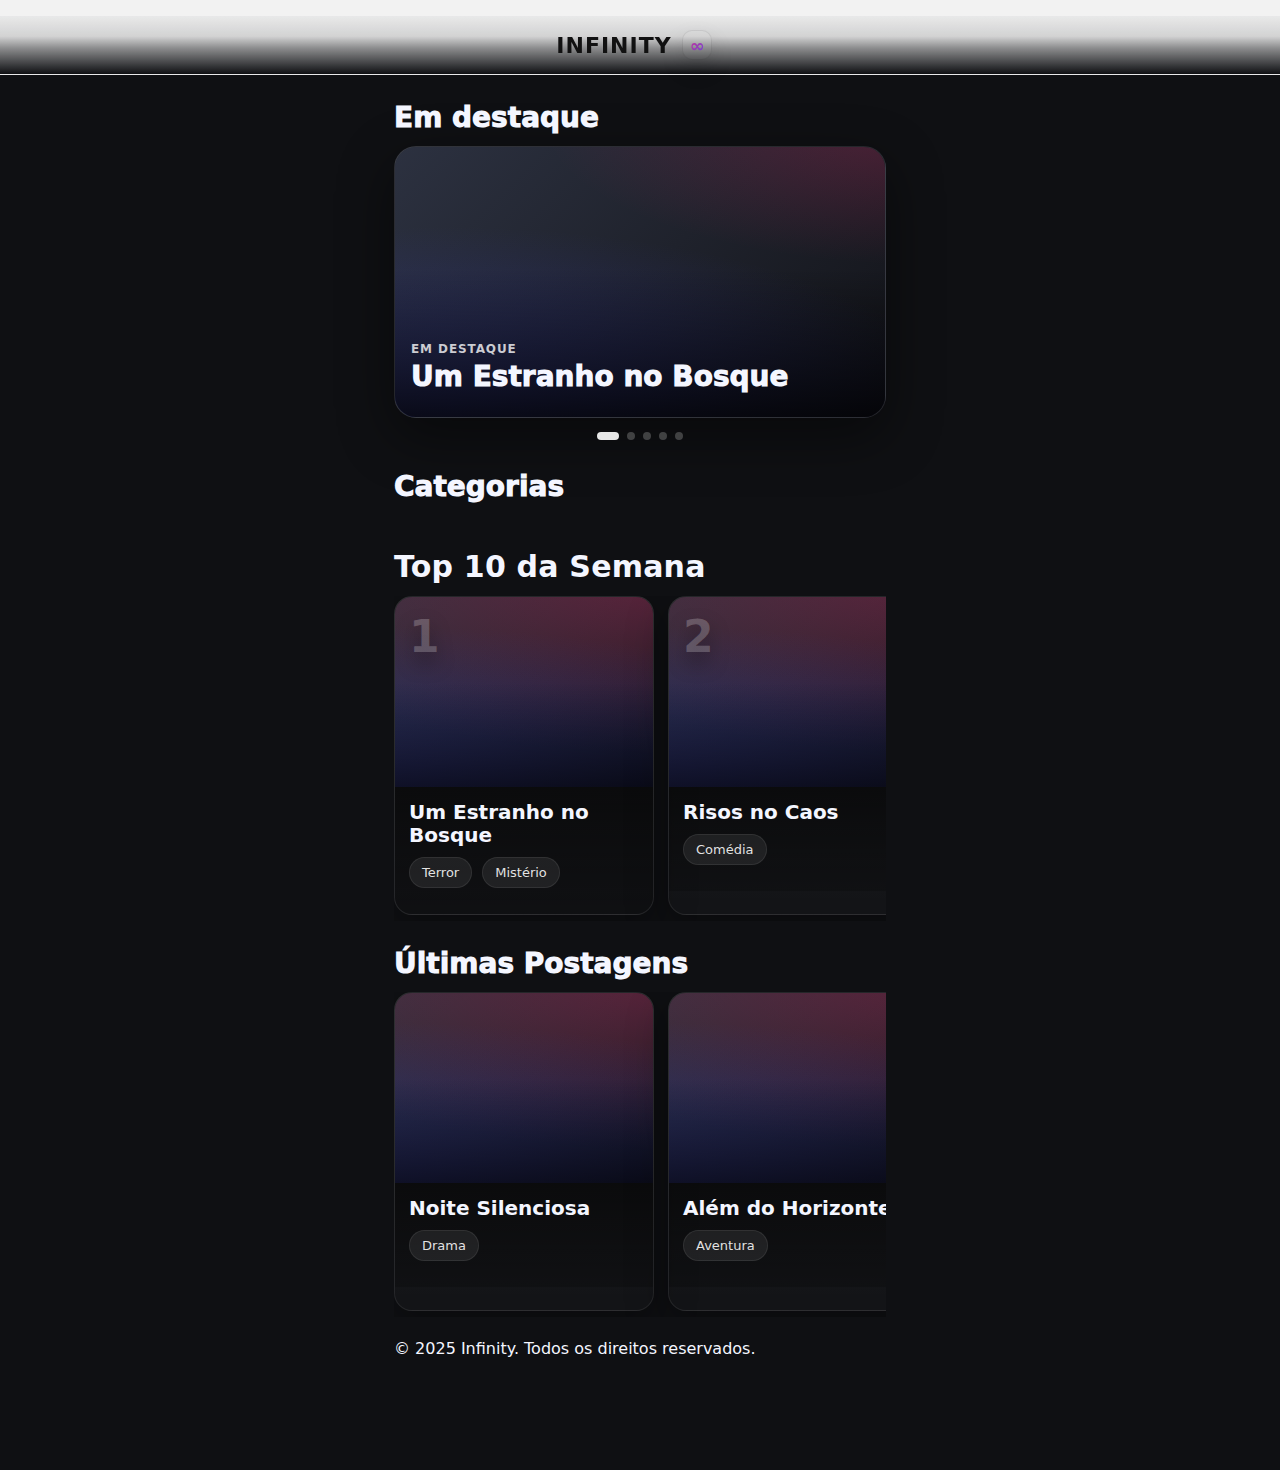
<file: index.html>
<!doctype html>
<html lang="pt-BR">
<head>
  <meta charset="utf-8" />
  <meta name="viewport" content="width=device-width,initial-scale=1" />
  <title>Infinity</title>
  <link rel="stylesheet" href="styles.css" />
</head>

<body>
  <div class="shell" style="width:100%">
    <div class="topbar" aria-hidden="true"></div>

    <!-- Drawer -->
    <div id="backdrop" class="backdrop" hidden></div>
    <aside id="drawer" class="drawer" aria-hidden="true">
      <div class="drawer-head">
        <strong>Categorias</strong>
        <button id="closeDrawer" class="icon-btn" aria-label="Fechar">✕</button>
      </div>
      <nav class="drawer-nav" id="drawerCats"></nav>
    </aside>

    <!-- Header fixo -->
    <header>
      <div class="header-inner">
        <button id="openDrawer" class="icon-btn" aria-label="Abrir menu">
          <div class="hamburger"><span></span></div>
        </button>

        <div class="brand" aria-label="Infinity">
          <span>INFINITY</span>
          <span class="badge" aria-hidden="true"></span>
        </div>

        <div class="header-actions">
          <button class="icon-btn" aria-label="Favoritos" id="favBtn">
            <svg width="18" height="18" viewBox="0 0 24 24" fill="none" aria-hidden="true">
              <path d="M12 17.3l-6.18 3.7 1.64-7.03L2 9.24l7.19-.62L12 2l2.81 6.62 7.19.62-5.46 4.73L18.18 21 12 17.3z"
                    stroke="rgba(255,255,255,.9)" stroke-width="1.6" stroke-linejoin="round"/>
            </svg>
          </button>

          <button class="icon-btn circle" aria-label="Perfil" id="profileBtn">
            <span style="width:18px;height:18px;border-radius:999px;border:2px solid rgba(255,255,255,.9);display:inline-block"></span>
          </button>
        </div>
      </div>
    </header>

    <main class="page">
      <!-- 1) HERO DESTAQUE -->
      <div class="section-row" style="margin-top:8px">
        <h3>Em destaque</h3>
        <button class="see-all" id="seeAllBtn">Ver tudo</button>
      </div>

      <section class="hero" aria-label="Destaque do catálogo" id="hero"></section>

      <!-- dots (opcional) -->
      <div class="dots" aria-label="Indicador de slides">
        <div class="dot active"></div>
        <div class="dot"></div>
        <div class="dot"></div>
        <div class="dot"></div>
        <div class="dot"></div>
      </div>

      <!-- 2) CONTINUAR ASSISTINDO (Firebase) -->
      <div class="section-row" id="cwHeader" style="display:none; margin-top:18px;">
        <h3>Continuar assistindo</h3>
        <button class="see-all" id="cwClear">Limpar</button>
      </div>
      <div class="h-scroll" role="list" id="continueList"></div>

      <!-- 3) CATEGORIAS -->
      <div class="section-row" style="margin-top:18px;">
        <h3>Categorias</h3>
      </div>
      <section class="cat-row" aria-label="Categorias" id="catRow"></section>

      <!-- 4) TOP 10 -->
      <h2 id="pageTitle" style="margin-top:18px;">Top 10 da Semana</h2>
      <div class="h-scroll" role="list" id="topList"></div>

      <!-- 5) ÚLTIMAS POSTAGENS -->
      <div class="section-row">
        <h3>Últimas Postagens</h3>
        <button class="see-all">Ver tudo</button>
      </div>
      <div class="h-scroll" role="list" id="latestList"></div>
<!-- CONTINUAR ASSISTINDO -->
<div class="section-row" id="cwHeader" style="display:none;">
  <h3>Continuar assistindo</h3>
  <button class="see-all" id="cwClear">Limpar</button>
</div>

<div class="h-scroll" role="list" id="continueList"></div>
      <footer class="footer">
  <p>© 2025 Infinity. Todos os direitos reservados.</p>
</footer>
    </main>

    <button class="fab" aria-label="Voltar ao topo"
      onclick="window.scrollTo({top:0, behavior:'smooth'})"></button>
  </div>

  <script type="module" src="app.js"></script>
<div id="popupPlayer" class="popup">
  <div class="popup-content">
    <h3>Abrir no player</h3>

    <button class="btn-player" onclick="abrirNoRave()">
      🎬 Abrir Player
    </button>

    <button class="btn-fechar" onclick="fecharPopup()">
      Fechar
    </button>
  </div>
</div>
</body>
</html>
</file>
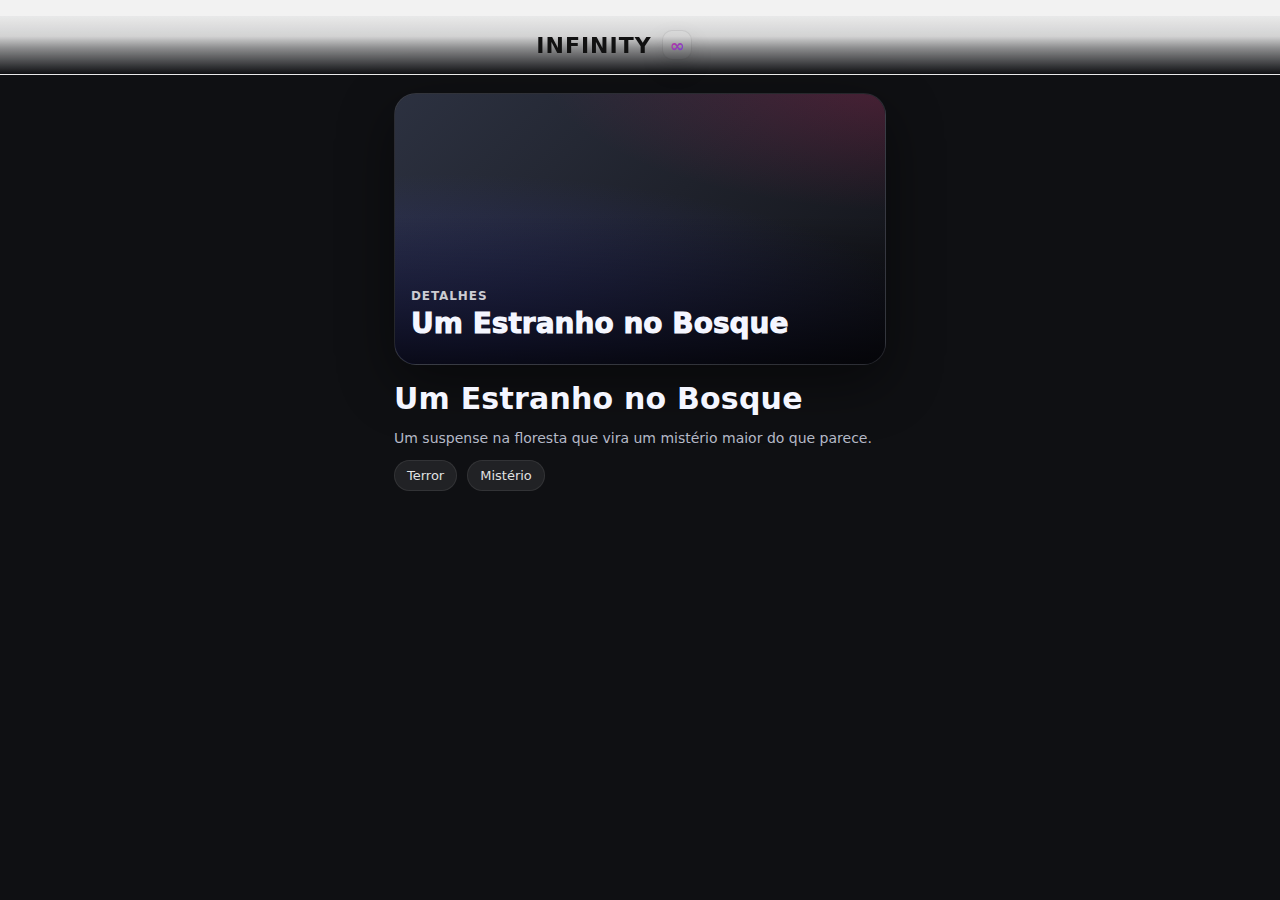
<file: detalhes.html>
<!doctype html>
<html lang="pt-BR">
<head>
  <meta charset="utf-8" />
  <meta name="viewport" content="width=device-width,initial-scale=1" />
  <title>Detalhes • Infinity</title>
  <link rel="stylesheet" href="styles.css" />
</head>
<body>
  <div class="shell" style="width:100%">
    <div class="topbar" aria-hidden="true"></div>

    <header>
      <div class="header-inner">
        <button class="icon-btn" onclick="history.back()" aria-label="Voltar">←</button>
        <div class="brand"><span>INFINITY</span></div>
        <div style="width:40px"></div>
      </div>
    </header>

    <main class="page">
      <div class="hero" id="cover"></div>

      <h2 id="title" style="margin-top:16px">Carregando...</h2>
      <p id="desc" class="muted"></p>

      <div class="chips" id="chips" style="margin-top:12px"></div>

      <div style="margin-top:16px; display:flex; gap:12px; flex-wrap:wrap;">
        <button class="btn primary" id="watchBtn"><span class="play"></span> ASSISTIR</button>
        <button class="btn" onclick="history.back()">VOLTAR</button>
      </div>
    </main>
  </div>

  <script type="module">
    import { MOVIES } from "./data.js";

    const params = new URLSearchParams(location.search);
    const id = params.get("id");
    const movie = MOVIES.find(m => m.id === id) || MOVIES[0];

    document.getElementById("title").textContent = movie.title;
    document.getElementById("desc").textContent = movie.description || "";

    document.getElementById("chips").innerHTML =
      (movie.genres || []).map(g => `<span class="chip">${g}</span>`).join("");

    // capa fake bonita (mesmo estilo do hero)
    document.getElementById("cover").innerHTML = `
      <div class="hero-top">
        <div class="hero-content">
          <div class="hero-kicker">DETALHES</div>
          <h4 class="hero-title">${movie.title}</h4>
        </div>
      </div>
    `;

    document.getElementById("watchBtn").addEventListener("click", () => {
      location.href = `player.html?id=${encodeURIComponent(movie.id)}`;
    });
  </script>
</body>
</html>
</file>
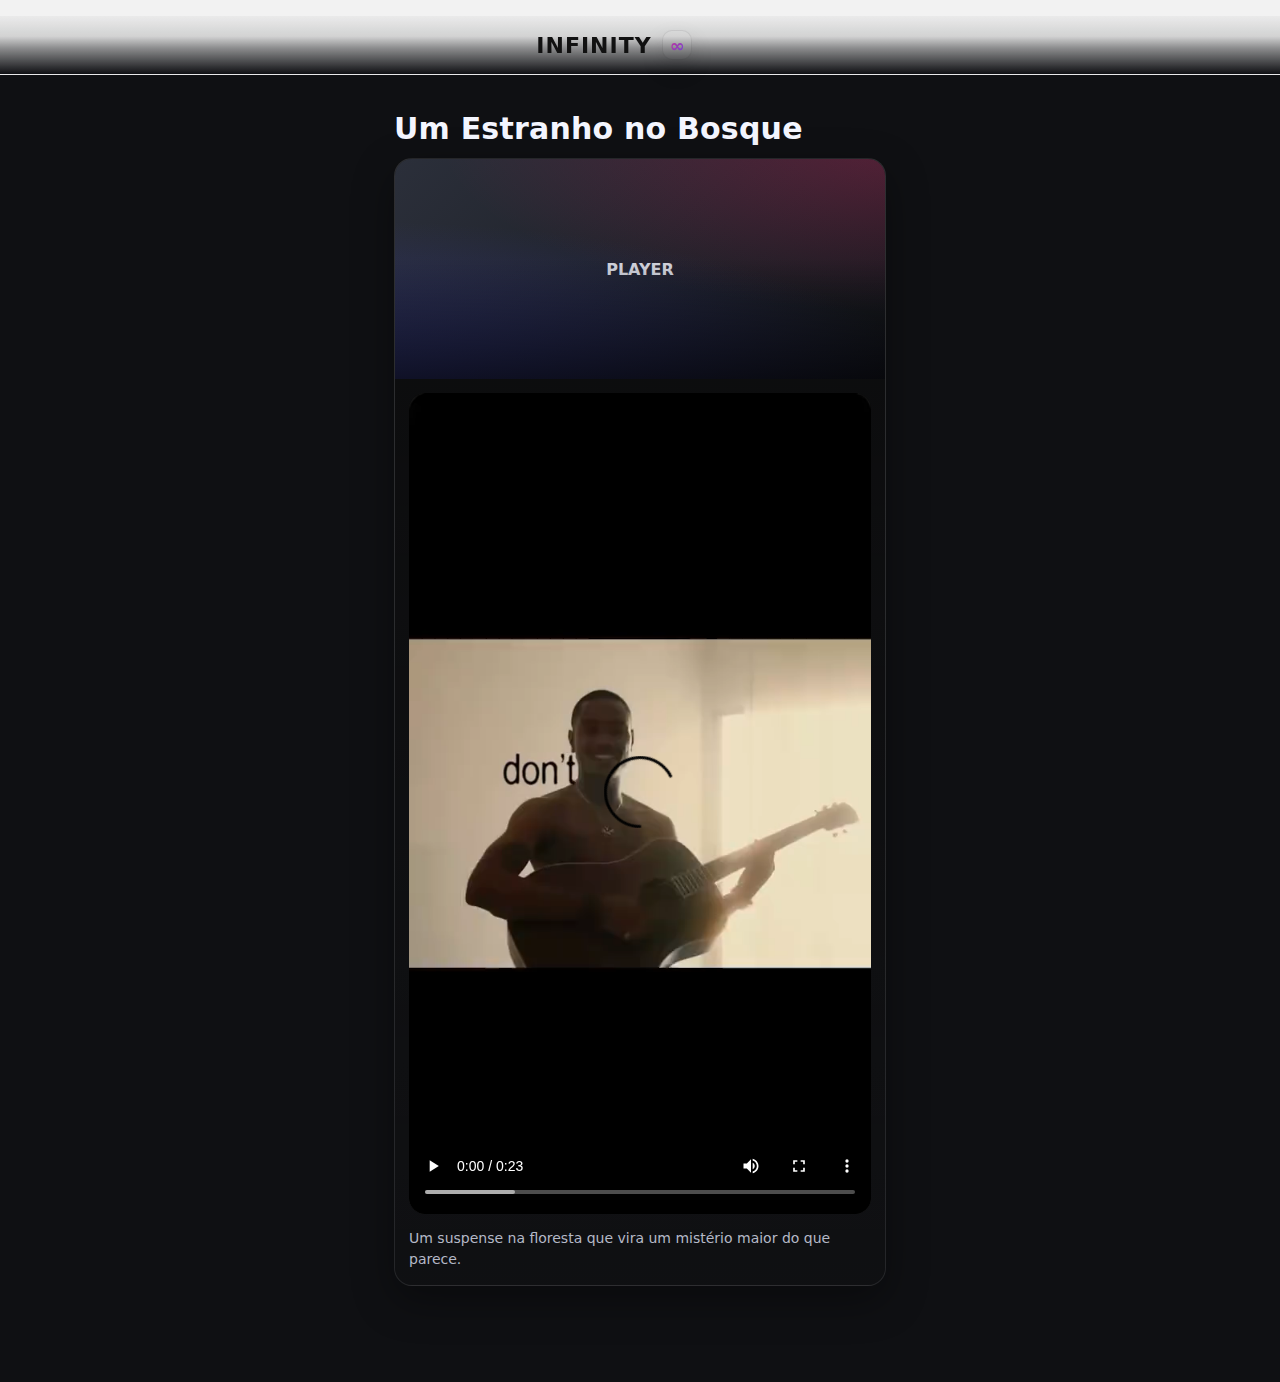
<file: player.html>
<!doctype html>
<html lang="pt-BR">
<head>
  <meta charset="utf-8" />
  <meta name="viewport" content="width=device-width, initial-scale=1" />
  <title>Player • Infinity</title>
  <link rel="stylesheet" href="styles.css" />
</head>
<body>
  <div class="shell" style="width:100%">
    <div class="topbar" aria-hidden="true"></div>

    <header>
      <div class="header-inner">
        <button class="icon-btn" onclick="history.back()" aria-label="Voltar">←</button>
        <div class="brand" aria-label="Infinity"><span>INFINITY</span></div>
        <div style="width:40px"></div>
      </div>
    </header>

    <main class="page">
      <h2 id="title">Carregando...</h2>

      <div class="card" style="min-width:auto;">
        <div class="poster" style="height:220px; display:grid; place-items:center;">
          <span style="opacity:.85; font-weight:900;">PLAYER</span>
        </div>

        <div class="card-body">
          <video id="video" controls playsinline
                 style="width:100%; border-radius:16px; background:#000;"></video>
          <p class="muted" id="desc"></p>
        </div>
      </div>
    </main>
  </div>

  <script type="module">
    import { MOVIES } from "./data.js";

    const params = new URLSearchParams(location.search);
    const id = params.get("id") || "default";
    const movie = MOVIES.find(m => m.id === id) || MOVIES[0];

    const titleEl = document.getElementById("title");
    const descEl  = document.getElementById("desc");
    const video   = document.getElementById("video");

    titleEl.textContent = movie.title || "Sem título";
    descEl.textContent  = movie.description || movie.desc || "";

    // vídeo (coloque sample.mp4 na pasta do site, ou troque em data.js)
    video.src = movie.videoSrc || "sample.mp4";
// ===== PROGRESSO (CONTINUAR ASSISTINDO) =====
const STORE_KEY = "infinity_progress_v1";

function loadProgress(){
  return JSON.parse(localStorage.getItem(STORE_KEY) || "{}");
}
function saveProgress(id, payload){
  const all = loadProgress();
  all[id] = payload;
  localStorage.setItem(STORE_KEY, JSON.stringify(all));
}

// quando o vídeo carregar metadata (duração disponível)
video.addEventListener("loadedmetadata", () => {
  const all = loadProgress();
  const saved = all[id];
  if(saved && typeof saved.t === "number" && saved.t > 0){
    // volta do tempo salvo
    video.currentTime = Math.min(saved.t, (video.duration || saved.dur || saved.t));
  }
});

// salva a cada 3 segundos enquanto estiver tocando
let tick = null;
video.addEventListener("play", () => {
  if(tick) return;
  tick = setInterval(() => {
    if(!id) return;
    saveProgress(id, {
      t: video.currentTime || 0,
      dur: video.duration || 0,
      title: movie?.title || movie?.name || "Vídeo",
      updatedAt: Date.now()
    });
  }, 3000);
});

video.addEventListener("pause", () => {
  if(tick){ clearInterval(tick); tick = null; }
  if(!id) return;
  saveProgress(id, {
    t: video.currentTime || 0,
    dur: video.duration || 0,
    title: movie?.title || movie?.name || "Vídeo",
    updatedAt: Date.now()
  });
});

// ao sair da página também salva
window.addEventListener("beforeunload", () => {
  if(!id) return;
  saveProgress(id, {
    t: video.currentTime || 0,
    dur: video.duration || 0,
    title: movie?.title || movie?.name || "Vídeo",
    updatedAt: Date.now()
  });
});
    // ===== CONTINUAR ASSISTINDO (localStorage) =====
    const KEY = "infinity_progress_v1";

    // carrega o tempo salvo quando o vídeo estiver pronto
    video.addEventListener("loadedmetadata", () => {
      const saved = JSON.parse(localStorage.getItem(KEY) || "{}");
      if (saved[id]?.t) {
        const safeTime = Math.min(saved[id].t, Math.max(0, (video.duration || 0) - 1));
        video.currentTime = safeTime;
      }
    });

    // salva a cada 3s
    let lastSave = 0;
    video.addEventListener("timeupdate", () => {
      const now = Date.now();
      if (now - lastSave < 3000) return;
      lastSave = now;

      const data = JSON.parse(localStorage.getItem(KEY) || "{}");
      data[id] = {
        t: video.currentTime,
        dur: video.duration || 0,
        title: movie.title,
        updatedAt: Date.now()
      };
      localStorage.setItem(KEY, JSON.stringify(data));
    });
  </script>
</body>
</html>
</file>
<file: styles.css>
:root{
  --bg:#0f1013;
  --panel:#17181d;
  --panel2:#1e2027;
  --text:#f4f6ff;
  --muted:#b5b9c7;
  --chip:#2a2d37;
  --stroke:rgba(255,255,255,.08);
  --accent:#3f46ff;
  --accent2:#ff2a6d;
  --radius:18px;

  /* topo claro */
  --top-bg1: rgba(245,246,248,.98);
  --top-bg2: rgba(232,235,240,.92);
  --top-stroke: rgba(0,0,0,.10);
  --top-text: #121318;
  --top-muted: rgba(0,0,0,.62);
}

*{box-sizing:border-box}
html,body{height:100%}
body{
  margin:0;
  font-family: system-ui, -apple-system, Segoe UI, Roboto, Arial, sans-serif;
  background:var(--bg);
  color:var(--text);
  -webkit-font-smoothing:antialiased;
  overflow-x:hidden;
}

.topbar{
  height:16px;
  background: transparent;
}

/* Header (TOPO CLARO) */
header{
  position:sticky;
  top:0;
  z-index:10;
  background: linear-gradient(to bottom, var(--top-bg1), var(--top-bg2));
  backdrop-filter: blur(10px);
  border-bottom:1px solid var(--top-stroke);
}

.header-inner{
  height:58px;
  display:flex;
  align-items:center;
  gap:12px;
  padding:0 14px;
  max-width:520px;
  margin:0 auto;
}

/* Botões no topo claro */
.icon-btn{
  width:40px;height:40px;
  border-radius:12px;
  border:1px solid var(--top-stroke);
  background:rgba(255,255,255,.7);
  display:grid;
  place-items:center;
  cursor:pointer;
  position:relative;
  color:var(--top-text);
}

/* hamburger escuro */
.hamburger{ width:18px;height:12px; position:relative; }
.hamburger:before,.hamburger:after,.hamburger span{
  content:"";
  position:absolute;left:0;right:0;
  height:2px;border-radius:2px;
  background:rgba(0,0,0,.72);
}
.hamburger:before{top:0}
.hamburger span{top:5px; opacity:.85}
.hamburger:after{bottom:0; opacity:.65}

.brand{
  display:flex;
  align-items:center;
  gap:10px;
  font-weight:950;
  letter-spacing:.9px;
  font-size:22px;
  flex:1;
  justify-content:center;
  user-select:none;
  text-transform:uppercase;
  color:var(--top-text);
}

/* Ícone ∞ só com CSS (sem imagem) */
.brand::after{
  content:"∞";
  display:inline-grid;
  place-items:center;
  width:28px;height:28px;
  border-radius:10px;
  background:rgba(255,255,255,.75);
  border:1px solid rgba(0,0,0,.08);
  box-shadow:0 10px 25px rgba(0,0,0,.10);
  font-size:18px;
  font-weight:900;
  letter-spacing:-1px;
  color: transparent;
  background-image: linear-gradient(135deg, var(--accent2), var(--accent));
  -webkit-background-clip: text;
  background-clip: text;
}

/* Mantém o badge (se você ainda estiver usando) */
.brand .badge{
  width:22px;height:22px;border-radius:8px;
  background:linear-gradient(135deg,var(--accent2),#ffb400);
  box-shadow:0 10px 25px rgba(255,42,109,.25);
  display:none; /* esconde pra não ficar duplo com o ∞ */
}

.header-actions{ display:flex; gap:10px; }
.circle{ border-radius:999px; }

/* Page */
.page{
  max-width:520px;
  margin:0 auto;
  padding:18px 14px 96px;
}

h2{ margin:18px 0 12px; font-size:30px; letter-spacing:.2px; }

/* scroll */
.h-scroll{
  display:flex;
  gap:14px;
  overflow:auto;
  padding-bottom:6px;
  scroll-snap-type:x mandatory;
  -webkit-overflow-scrolling:touch;
}
.h-scroll::-webkit-scrollbar{height:6px}
.h-scroll::-webkit-scrollbar-thumb{background:rgba(255,255,255,.12); border-radius:999px}

/* cards */
.card{
  scroll-snap-align:start;
  min-width:260px;
  background:linear-gradient(180deg, rgba(255,255,255,.06), rgba(255,255,255,.02));
  border:1px solid var(--stroke);
  border-radius:var(--radius);
  overflow:hidden;
  position:relative;
  box-shadow:0 14px 40px rgba(0,0,0,.35);
}

.poster{
  height:190px;
  background:
    radial-gradient(1000px 300px at -10% 110%, rgba(63,70,255,.35), transparent 60%),
    radial-gradient(900px 320px at 110% -10%, rgba(255,42,109,.28), transparent 55%),
    linear-gradient(135deg, #2b2f3a, #14161b);
  position:relative;
}
.poster::after{
  content:"";
  position:absolute; inset:0;
  background:linear-gradient(to top, rgba(0,0,0,.65), transparent 55%);
}
.rank{
  position:absolute;
  left:14px; top:14px;
  font-size:44px;
  font-weight:900;
  color:rgba(255,255,255,.22);
  text-shadow:0 10px 20px rgba(0,0,0,.35);
  z-index:2;
}

.card-body{
  padding:14px 14px 16px;
  background:linear-gradient(to bottom, rgba(0,0,0,.55), rgba(0,0,0,.20));
}
.title{
  font-size:20px;
  font-weight:900;
  margin:0 0 10px;
  line-height:1.15;
}
.chips{ display:flex; gap:10px; flex-wrap:wrap; }
.chip{
  font-size:13px;
  padding:7px 12px;
  border-radius:999px;
  background:rgba(255,255,255,.08);
  border:1px solid var(--stroke);
  color:rgba(255,255,255,.88);
  white-space:nowrap;
}

.section-row{
  display:flex;
  align-items:center;
  justify-content:space-between;
  margin-top:26px;
  margin-bottom:12px;
  gap:10px;
}
.section-row h3{ margin:0; font-size:28px; font-weight:950; }
.see-all{
  padding:10px 14px;
  background:rgba(255,255,255,.06);
  border:1px solid var(--stroke);
  color:rgba(255,255,255,.88);
  border-radius:999px;
  font-weight:800;
  font-size:14px;
  cursor:pointer;
}

/* hero */
.hero{
  border-radius:22px;
  border:1px solid var(--stroke);
  overflow:hidden;
  background:linear-gradient(135deg,#2a2d37,#121318);
  box-shadow:0 18px 55px rgba(0,0,0,.45);
}
.hero-top{
  height:270px;
  position:relative;
  background:
    radial-gradient(900px 340px at 10% 105%, rgba(63,70,255,.32), transparent 60%),
    radial-gradient(700px 260px at 110% -10%, rgba(255,42,109,.24), transparent 56%),
    linear-gradient(135deg,#2c3140,#121318);
}
.hero-top::after{
  content:"";
  position:absolute; inset:0;
  background:linear-gradient(to top, rgba(0,0,0,.78), transparent 55%);
}
.hero-content{
  position:absolute;
  left:16px; right:16px; bottom:14px;
  z-index:2;
}
.hero-kicker{
  font-size:12px;
  color:rgba(255,255,255,.78);
  letter-spacing:.9px;
  text-transform:uppercase;
  font-weight:900;
  margin-bottom:6px;
}
.hero-title{
  font-size:28px;
  font-weight:980;
  margin:0 0 12px;
  line-height:1.05;
}
.hero-actions{ display:flex; gap:12px; flex-wrap:wrap; }

.btn{
  border:1px solid var(--stroke);
  background:rgba(255,255,255,.08);
  color:rgba(255,255,255,.92);
  font-weight:950;
  padding:12px 16px;
  border-radius:999px;
  cursor:pointer;
  display:inline-flex;
  align-items:center;
  gap:10px;
}
.btn.primary{ background:rgba(255,255,255,.14); }

.play{
  width:0;height:0;
  border-left:10px solid rgba(255,255,255,.92);
  border-top:6px solid transparent;
  border-bottom:6px solid transparent;
  margin-left:2px;
}

/* dots */
.dots{ display:flex; justify-content:center; gap:8px; margin:14px 0 6px; }
.dot{ width:8px;height:8px;border-radius:999px; background:rgba(255,255,255,.22); }
.dot.active{ width:22px; background:rgba(255,255,255,.9); border-radius:999px; }

/* categories row */
.cat-row{
  margin-top:8px;
  display:flex;
  gap:12px;
  overflow:auto;
  padding:10px 4px 6px;
  -webkit-overflow-scrolling:touch;
}
.cat-row::-webkit-scrollbar{height:6px}
.cat-row::-webkit-scrollbar-thumb{background:rgba(255,255,255,.12); border-radius:999px}

.cat{
  min-width:118px;
  height:56px;
  border-radius:16px;
  border:1px solid var(--stroke);
  display:flex;
  align-items:center;
  justify-content:center;
  font-weight:950;
  letter-spacing:.9px;
  text-transform:uppercase;
  position:relative;
  overflow:hidden;
  box-shadow:0 12px 30px rgba(0,0,0,.35);
  color:rgba(255,255,255,.92);
  cursor:pointer;
}
.cat::after{
  content:"";
  position:absolute; inset:0;
  background:linear-gradient(to top, rgba(0,0,0,.35), transparent 60%);
}
.cat span{ position:relative; z-index:2; font-size:13px; }

.disney{ background:linear-gradient(135deg, #1b4fff, #071539); }
.pixar{ background:linear-gradient(135deg, #8ad7ff, #1f5d84); }
.marvel{ background:linear-gradient(135deg, #ff2a2a, #6b0000); }
.starwars{ background:linear-gradient(135deg, #151515, #000000); }

/* info */
.info{
  margin-top:14px;
  background:rgba(255,255,255,.05);
  border:1px solid var(--stroke);
  border-radius:22px;
  padding:16px 16px;
  position:relative;
}
.info h4{
  margin:0;
  font-size:22px;
  font-weight:950;
  letter-spacing:.2px;
}
.info p{
  margin:8px 0 0;
  color:rgba(255,255,255,.70);
  line-height:1.4;
  font-weight:650;
}
.info .chev{
  position:absolute;
  right:12px; top:12px;
  width:40px;height:40px;
  border-radius:14px;
  border:1px solid var(--stroke);
  background:rgba(0,0,0,.20);
  display:grid;
  place-items:center;
}
.info .chev:before{
  content:"";
  width:10px;height:10px;
  border-right:3px solid rgba(255,255,255,.85);
  border-bottom:3px solid rgba(255,255,255,.85);
  transform:rotate(45deg);
  margin-top:-3px;
  opacity:.9;
}

/* watchbar */
.watchbar{
  margin-top:12px;
  border-radius:999px;
  border:1px solid var(--stroke);
  background:rgba(255,255,255,.06);
  padding:12px 14px;
  display:flex;
  align-items:center;
  justify-content:center;
  gap:10px;
  font-weight:980;
  letter-spacing:.6px;
  cursor:pointer;
}

/* fab */
.fab{
  position:fixed;
  right:16px;
  bottom:16px;
  width:46px;height:46px;
  border-radius:16px;
  background:rgba(0,0,0,.35);
  border:2px solid rgba(255,42,109,.9);
  box-shadow:0 18px 50px rgba(0,0,0,.5);
  display:grid;
  place-items:center;
  cursor:pointer;
  z-index:20;
}
.fab:before{
  content:"";
  width:10px;height:10px;
  border-right:3px solid rgba(255,255,255,.9);
  border-top:3px solid rgba(255,255,255,.9);
  transform:rotate(-45deg);
  margin-top:4px;
}

/* drawer */
.backdrop{
  position:fixed; inset:0;
  background:rgba(0,0,0,.55);
  z-index:30;
}
.drawer{
  position:fixed;
  top:0; left:0;
  height:100%;
  width:min(320px, 86vw);
  background:rgba(23,24,29,.98);
  border-right:1px solid var(--stroke);
  transform:translateX(-110%);
  transition:transform .2s ease;
  z-index:31;
  padding:14px;
}
.drawer.open{ transform:translateX(0); }
.drawer-head{
  display:flex; align-items:center; justify-content:space-between;
  margin-bottom:12px;
}
.drawer-nav{ display:flex; flex-direction:column; gap:10px; }
.drawer-item{
  text-align:left;
  padding:12px 12px;
  border-radius:14px;
  border:1px solid var(--stroke);
  background:rgba(255,255,255,.06);
  color:var(--text);
  font-weight:900;
  cursor:pointer;
}

.muted{
  color:var(--muted);
  font-size:14px;
  line-height:1.45;
  margin:10px 0 0;
}

@media (min-width: 900px){
  body{display:flex;justify-content:center}
  .shell{width:430px}
}
/* categorias de gênero (todas com um gradiente bonito padrão) */
.cat-genre{
  background:
    radial-gradient(700px 180px at 10% 110%, rgba(255,255,255,.14), transparent 60%),
    linear-gradient(135deg, rgba(63,70,255,.35), rgba(255,42,109,.25));
}
/* ===== HEADER CLEAN (DEGRADÊ SUAVE) ===== */

.topbar{
  background:#f2f2f2;
}

/* header principal */
header{
  background: linear-gradient(
    to bottom,
    rgba(245,245,245,0.95) 0%,
    rgba(245,245,245,0.85) 35%,
    rgba(245,245,245,0.55) 55%,
    rgba(15,16,19,0.85) 100%
  );
  backdrop-filter: blur(6px);
  border-bottom: 1px solid rgba(255,255,255,.08);
}

/* texto do logo */
header .brand span{
  color:#111;
  font-weight:900;
  letter-spacing:1px;
}

/* ícones */
header .icon-btn{
  background: rgba(255,255,255,.6);
  border: 1px solid rgba(0,0,0,.08);
}
/* Esconde qualquer botão que NÃO seja assistir */
button,
.btn,
.action,
.details,
.continuar {
  display: none !important;
}

/* Botão assistir */
.btn-assistir {
  display: flex !important;
  align-items: center;
  justify-content: center;
  background: linear-gradient(135deg, #6c4cff, #9b6cff);
  color: #fff;
  font-size: 16px;
  font-weight: 600;
  border-radius: 16px;
  padding: 14px 20px;
  width: 100%;
  border: none;
}
.popup{
  position:fixed;
  inset:0;
  background:rgba(0,0,0,.7);
  display:none;
  align-items:center;
  justify-content:center;
  z-index:9999;
}

.popup-content{
  width:86%;
  max-width:340px;
  background:#1c1c1f;
  border-radius:18px;
  padding:20px;
  text-align:center;
}

.btn-player{
  width:100%;
  margin-top:12px;
  padding:14px;
  border:none;
  border-radius:14px;
  font-size:16px;
  font-weight:700;
  color:#fff;
  background:#00c853;
}

.btn-fechar{
  width:100%;
  margin-top:10px;
  padding:12px;
  border:none;
  border-radius:14px;
  font-size:14px;
  color:#aaa;
  background:transparent;
}
</file>
